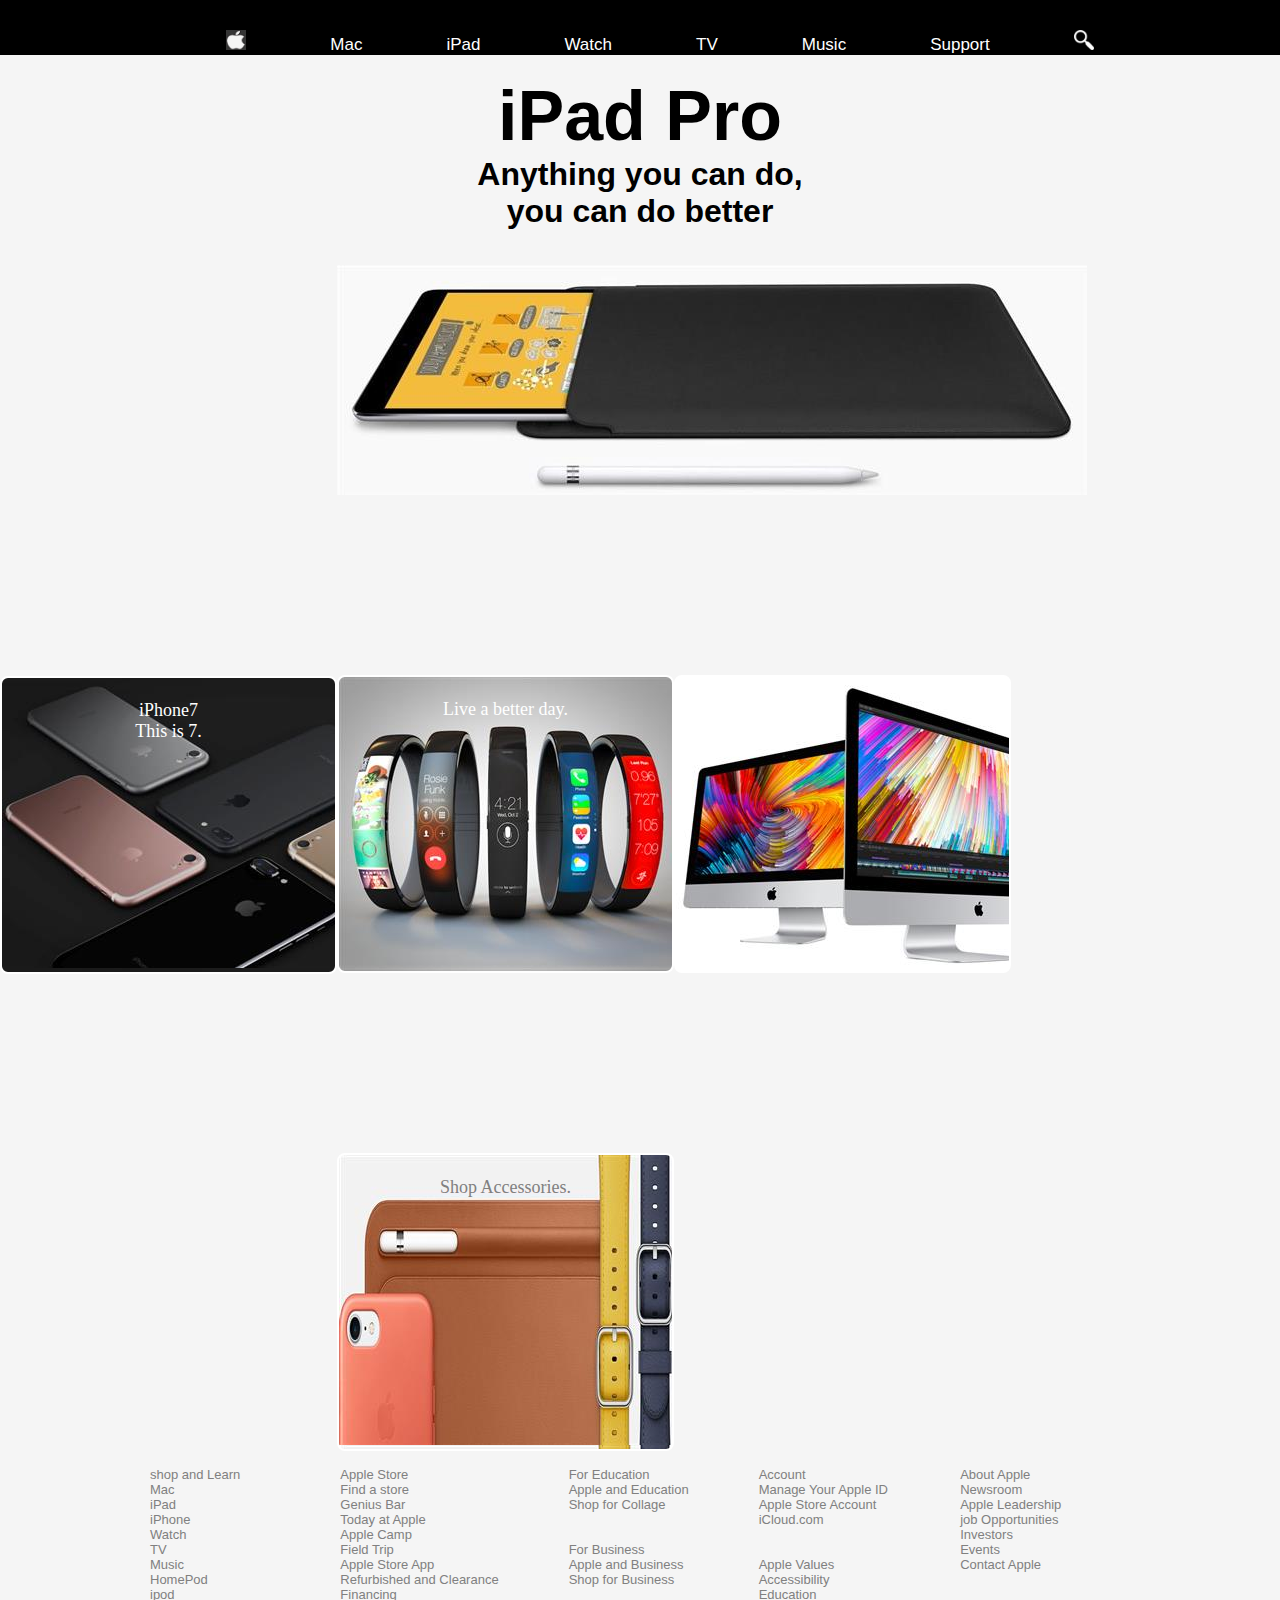
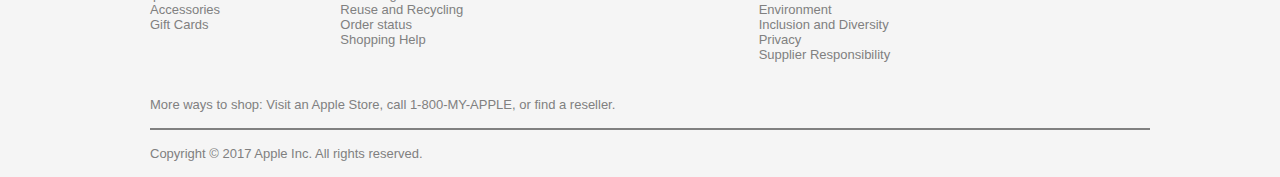
<file: index.html>
<html>
<head>
    <title>Home</title>
     <link rel="stylesheet" href="style.css">
     <meta name="viewport" content="width=device-width, initial-scale=1.0">
</head>
<body>
    <header>
            <ul>
            <li><img src="Apple-Vector-Logo.jpg" height="20" width="20"></li>
            <li>Mac</li>
            <li>iPad</li>
            <li>Watch</li>
            <li>TV</li>
            <li>Music</li>
            <li>Support</li>
            <li ><img class="new" src="images (1).png" height="20" width="20"></li>
        </ul>
        
    </header>
    <h1><b>iPad Pro</b><br>Anything you can do,<br>you can do better</h1>
    <img src="image (5).jpg">

    <div class="iphone">
        <p>iPhone7<br>This is 7.<p>
    </div>
    <div class="iwatch">
        <p>Live a better day.<p>
    </div>
    <div class="imac">
    </div>
    <div class="assi">
        <p style="color:grey;">Shop Accessories.<p>
    </div>
    <div class="main">
<article>
<div id="st1">
<p><font size="2" color="grey" face="helvetica">shop and Learn<br>
    Mac<br>
    iPad<br>
    iPhone<br>
    Watch<br>
    TV<br>
    Music<br>
    HomePod<br>
    ipod<br>
    Accessories<br>
    Gift Cards<br></font></p>
</div>
<div id="st2">
<p><font size="2" color="grey" face="helvetica">Apple Store<br>
    Find a store<br>
    Genius Bar<br>
    Today at Apple<br>
    Apple Camp<br>
    Field Trip<br>
    Apple Store App<br>
    Refurbished and Clearance<br>
    Financing<br>
    Reuse and Recycling<br>
    Order status<br>
    Shopping Help<br></font>
</p>
</div>
<div id="st3">
    <p><font size="2" color="grey" face="helvetica">For Education<br>
        Apple and Education<br>
        Shop for Collage<br><br><br>
        For Business<br>
        Apple and Business<br>
        Shop for Business<br></font></p>
    </div>
<div id="st4">
    <p><font size="2" color="grey" face="helvetica">Account<br>
        Manage Your Apple ID<br>
        Apple Store Account<br>
        iCloud.com<br><br><br>
        Apple Values<br>
        Accessibility<br>
        Education<br>
        Environment<br>
        Inclusion and Diversity<br>
        Privacy<br>
        Supplier Responsibility<br></font></p>
</div>
<div id="st5">
    <p><font size="2" color="grey" face="helvetica">About Apple<br>
        Newsroom<br>
        Apple Leadership<br>
        job Opportunities<br>
        Investors<br>
        Events<br>
        Contact Apple<br></font></p>
    </div>
</article>
<footer>
    <p><font size="2" color="grey" face="helvetica">More ways to shop: Visit an Apple Store, call 1-800-MY-APPLE, or find a reseller.</p>
    <hr noshade>
    <p>Copyright © 2017 Apple Inc. All rights reserved.</font></p>

    </footer>
    </body>
</html>
</file>
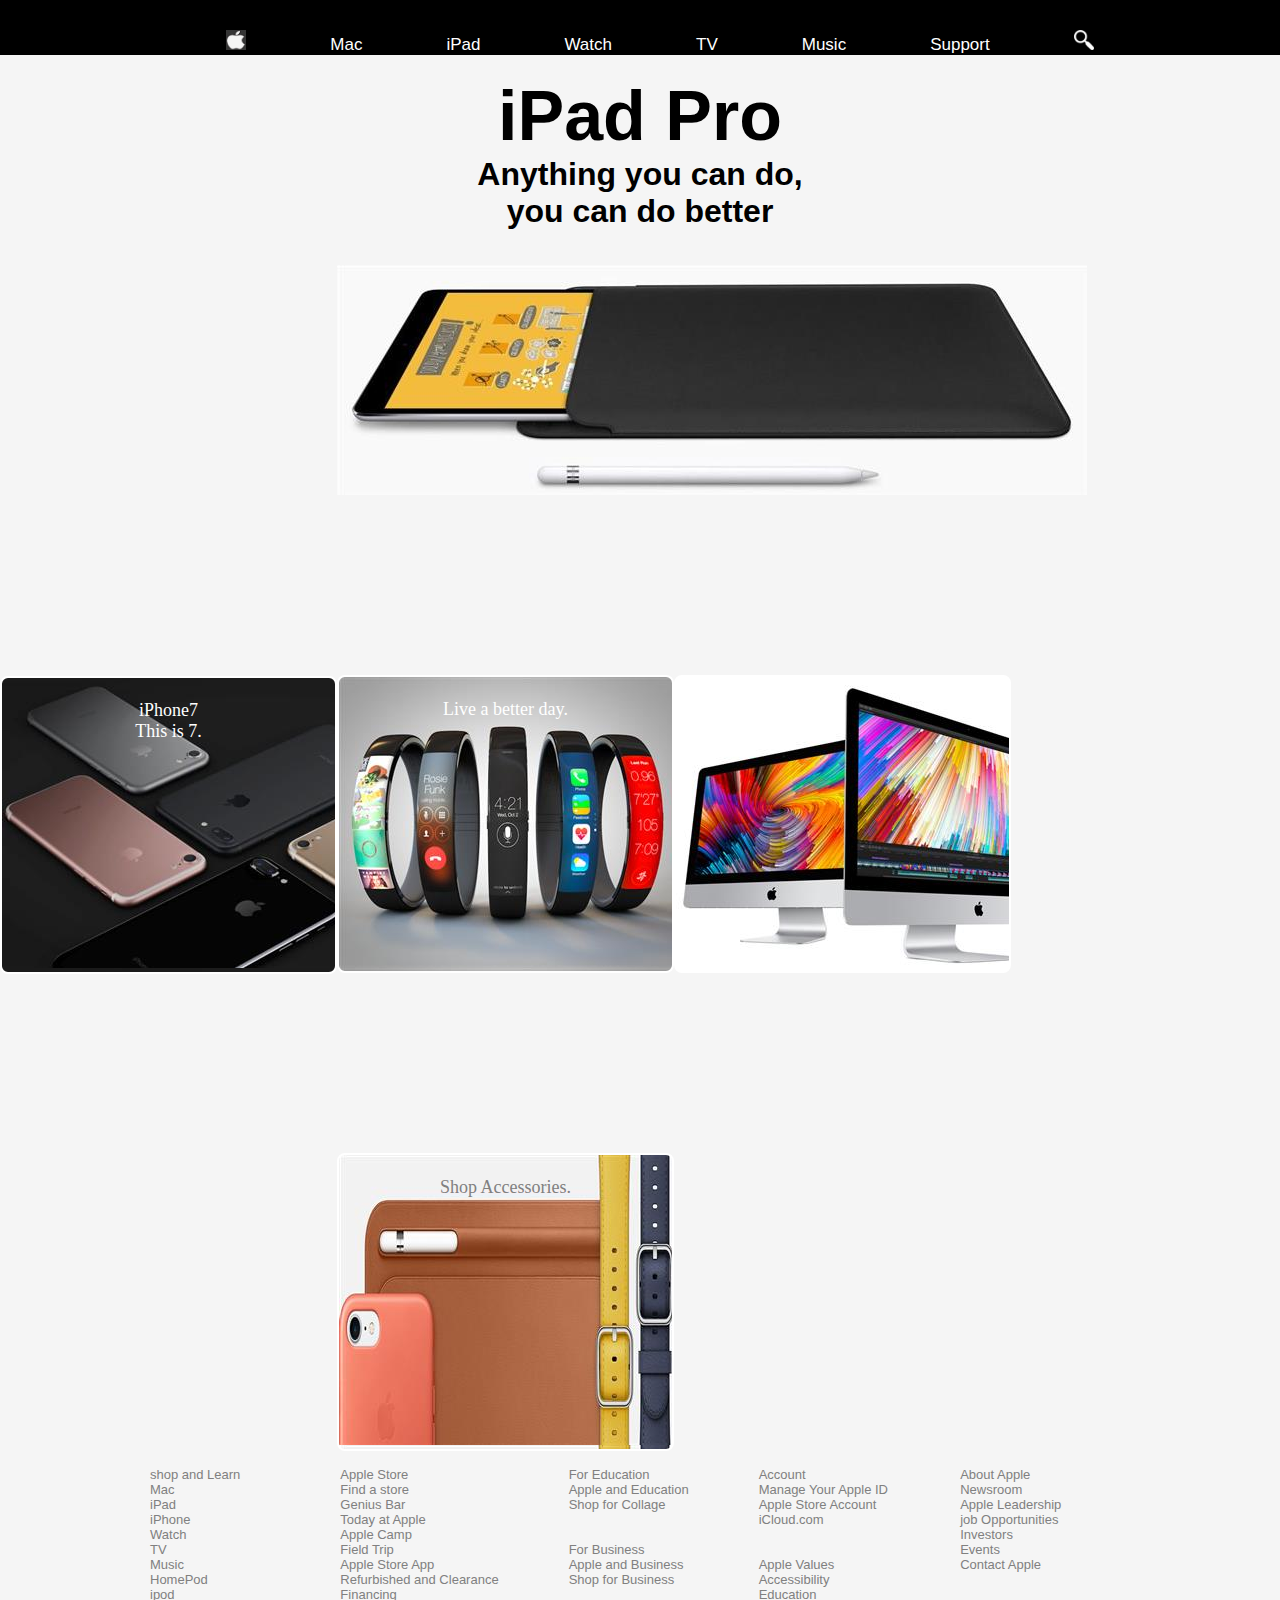
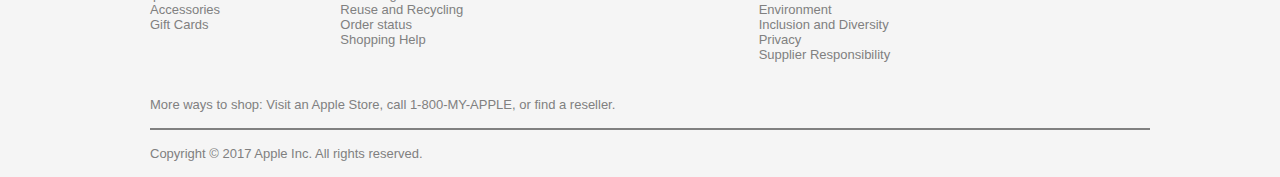
<file: apple.html>
<html>
<head>
    <title>Home</title>
     <link rel="stylesheet" href="style.css">
     <meta name="viewport" content="width=device-width, initial-scale=1.0">
</head>
<body>
    <header>
            <ul>
            <li><img src="Apple-Vector-Logo.jpg" height="20" width="20"></li>
            <li>Mac</li>
            <li>iPad</li>
            <li>Watch</li>
            <li>TV</li>
            <li>Music</li>
            <li>Support</li>
            <li ><img class="new" src="images (1).png" height="20" width="20"></li>
        </ul>
        
    </header>
    <h1><b>iPad Pro</b><br>Anything you can do,<br>you can do better</h1>
    <img src="image (5).jpg">

    <div class="iphone">
        <p>iPhone7<br>This is 7.<p>
    </div>
    <div class="iwatch">
        <p>Live a better day.<p>
    </div>
    <div class="imac">
    </div>
    <div class="assi">
        <p style="color:grey;">Shop Accessories.<p>
    </div>
    <div class="main">
<article>
<div id="st1">
<p><font size="2" color="grey" face="helvetica">shop and Learn<br>
    Mac<br>
    iPad<br>
    iPhone<br>
    Watch<br>
    TV<br>
    Music<br>
    HomePod<br>
    ipod<br>
    Accessories<br>
    Gift Cards<br></font></p>
</div>
<div id="st2">
<p><font size="2" color="grey" face="helvetica">Apple Store<br>
    Find a store<br>
    Genius Bar<br>
    Today at Apple<br>
    Apple Camp<br>
    Field Trip<br>
    Apple Store App<br>
    Refurbished and Clearance<br>
    Financing<br>
    Reuse and Recycling<br>
    Order status<br>
    Shopping Help<br></font>
</p>
</div>
<div id="st3">
    <p><font size="2" color="grey" face="helvetica">For Education<br>
        Apple and Education<br>
        Shop for Collage<br><br><br>
        For Business<br>
        Apple and Business<br>
        Shop for Business<br></font></p>
    </div>
<div id="st4">
    <p><font size="2" color="grey" face="helvetica">Account<br>
        Manage Your Apple ID<br>
        Apple Store Account<br>
        iCloud.com<br><br><br>
        Apple Values<br>
        Accessibility<br>
        Education<br>
        Environment<br>
        Inclusion and Diversity<br>
        Privacy<br>
        Supplier Responsibility<br></font></p>
</div>
<div id="st5">
    <p><font size="2" color="grey" face="helvetica">About Apple<br>
        Newsroom<br>
        Apple Leadership<br>
        job Opportunities<br>
        Investors<br>
        Events<br>
        Contact Apple<br></font></p>
    </div>
</article>
<footer>
    <p><font size="2" color="grey" face="helvetica">More ways to shop: Visit an Apple Store, call 1-800-MY-APPLE, or find a reseller.</p>
    <hr noshade>
    <p>Copyright © 2017 Apple Inc. All rights reserved.</font></p>

    </footer>
    </body>
</html>
</file>
<file: style.css>
body{
    background-color: rgba(245,245,245,1);
}
img{
    margin-top:30px; 
}
li{
    display: inline;
    text-decoration: none;   
    color: white;
    font-family: helvetica;
    font-size: 17px;
    padding: 40px;
}
ul{
    background-color: black;
    text-align: center;
}
h1{
    text-align: center;
    margin-bottom:5px; 

}
b{
    font-size: 70px;
}
h2{
    text-align: center;
    margin-top: 5px;
    font-size: 30px;
}
.iphone{
    background-image: url("image.jpg");
    border: 2px solid;
    border-radius: 8px;
    margin-top: 441px;
    height: 290px;
    width: 333px;
    text-align: center;
    color: white;
    padding-top: 4px;
    font-size: 18px; 
}
.iwatch{
    background-image: url("image1.jpg");
    border: 2px solid;
    border-radius: 8px;
    margin-top: 180px;
    height: 290px;
    width: 333px;
    text-align: center;
    color: white;
    padding-top: 4px;
    font-size: 18px;   
}
.imac{
    background-image: url("image2.jpg"); 
    border-radius: 8px;
    border: 2px solid;
    margin-top: 180px;
    height: 290px;
    width: 333px;
    text-align: center;
    color: white;
    padding-top: 4px;
    font-size: 18px;  
}
.assi{
    background-image: url("image3.jpg");
    border-radius: 8px;
    border: 2px solid;
    margin-top: 180px;
    height: 290px;
    width: 333px;
    text-align: center;
    color: white;
    padding-top: 4px;
    font-size: 18px;
}
div{
    display: inline-block;
    float: left;
}
#st1{
   padding-left: 150px;
}

#st2{
    padding-left: 100px;
}
#st3{
    padding-left: 70px;
}
#st4{
    padding-left: 70px;
}

#st5{
    padding-left: 70px;
}
footer{
    padding-top:230px;
    padding-left: 150px;
    width: 1000px;
}
@media (max-width: 900px) {
    div{
        display: block;
    }
    li{
        display: block;
    }
    ul{
       display: block; 
    }
    article{
        display: block;
    }
}
header{
    margin: 0 auto;
}
body{
    margin: 0;
}
h1{
   font-family: helvetica; 
}
article{
    display: inline;
    margin: 0 auto; 
}
</file>
